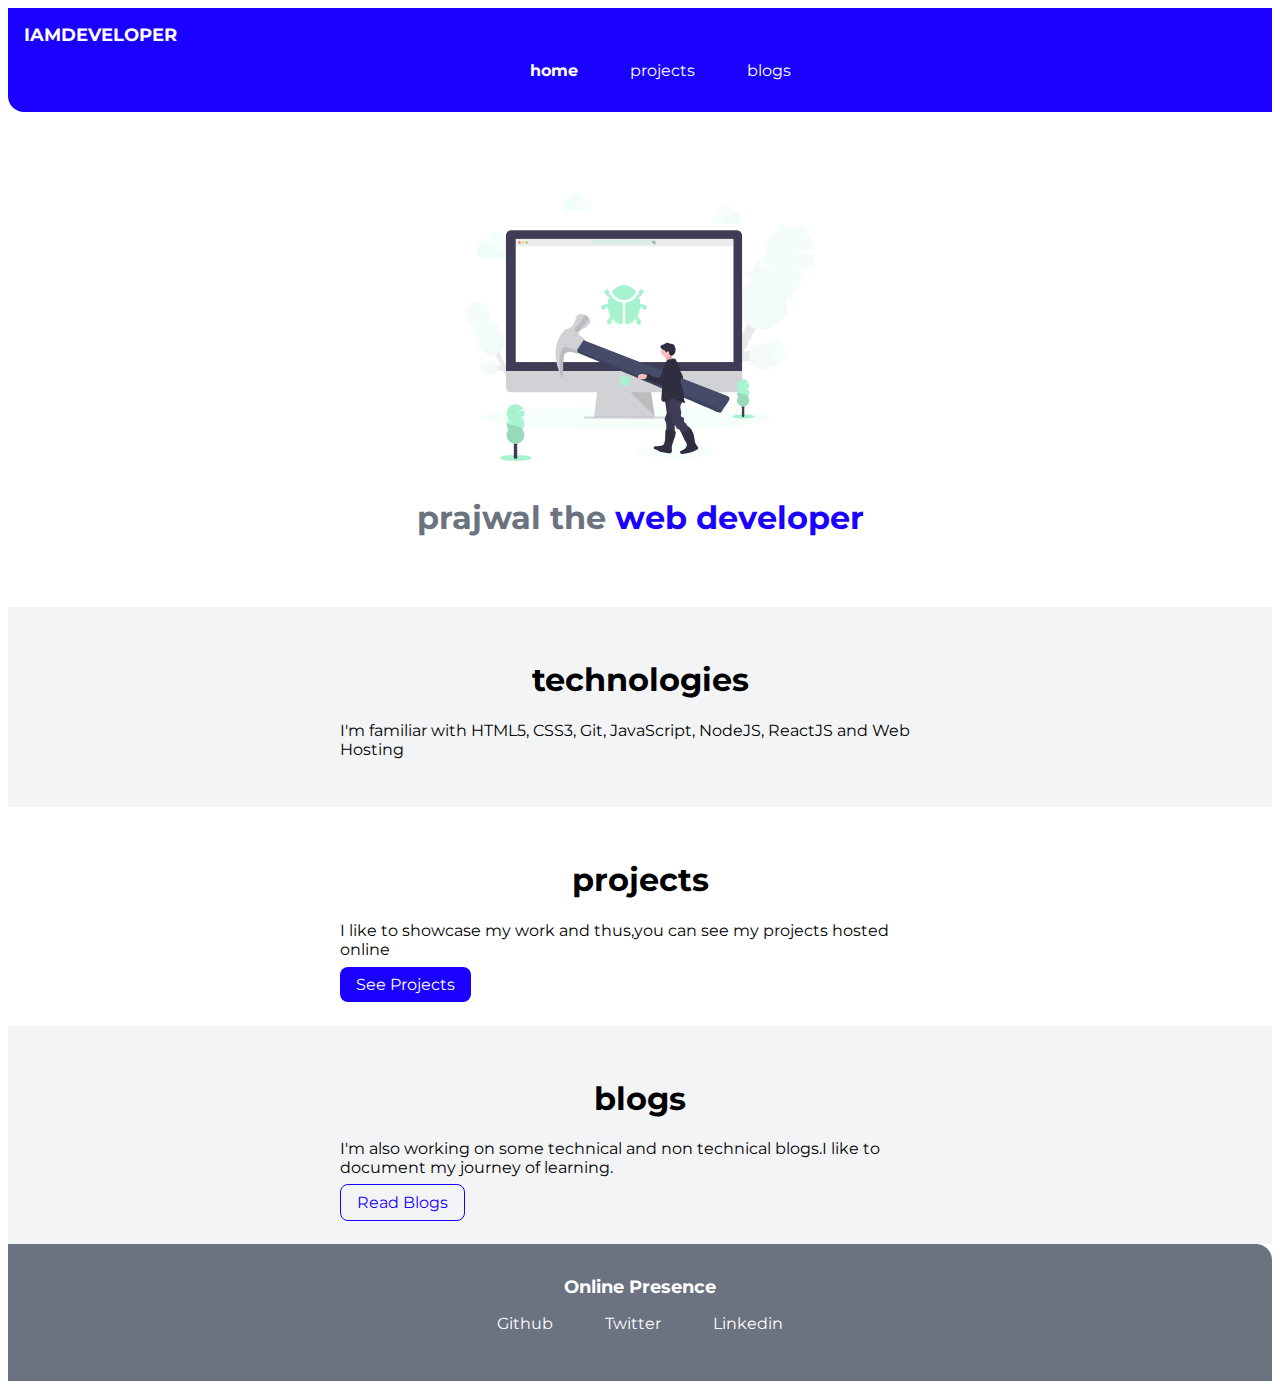
<file: index.html>
<!DOCTYPE html>
<html lang="en">
<head>
    <meta charset="UTF-8">
    <meta http-equiv="X-UA-Compatible" content="IE=edge">
    <meta name="viewport" content="width=device-width, initial-scale=1.0">
    <title>home Prajwal</title>
    <link href="styles.css" rel="stylesheet"/>
</head>
<body>
   
    <nav class="navigation container">
    <div  class="nav-brand">IAMDEVELOPER</div>
    <ul class="list-non-bullet nav-pills">
        <li class="list-item-inline">
            <a class="link link-active" href="index.html" >home</a>
        </li>
        <li class="list-item-inline">
            <a class="link " href="projects.html" >projects</a>
        </li>
        <li class="list-item-inline">
            <a class="link " href ="blogs.html" >blogs</a>
        </li>
    </ul>
</nav>
<header class="hero">
    <img class="hero-img" src="picture/pic.svg"/>
    <h1 class="hero-heading ">prajwal the <span style="color: var(--primary-color);">web developer</span> </h1>
</header>
<section class="section of">
    <div class="container container-center">
       <h1>technologies</h1>
       <p >I'm familiar with HTML5, CSS3, Git, JavaScript,
            NodeJS, ReactJS and Web Hosting</p>
       </div>
   </section>
   <section class="section ">
    <div class="container container-center">
       <h1>projects</h1>
       <p >I like to showcase my work and thus,you can see my projects hosted online</p>
       <a class="link link-primary" href="projects.html" target="_blank">See Projects</a>
    </div>
   </section>
   <section class="section of">
    <div class="container container-center">
       <h1>blogs</h1>
       <p >I'm also working on some technical and non technical blogs.I like to document my
           journey of learning.
       </p>
       <a class="link link-secondary" href="blogs.html" target="_blank">Read Blogs</a>      
       </div>
   </section>
   <footer class="footer">
    <div class="footer-header">Online Presence</div>
    <ul class="social-links list-non-bullet">
        <li class="list-item-inline"><a class="link" href="https://github.com/Praj78" target="_blank">Github</a></li>
        <li class="list-item-inline"><a class="link" href="https://twitter.com/prajwalyeri" target="_blank">Twitter</a> </li>
        <li class="list-item-inline"><a class="link" href="https://www.linkedin.com/in/prajwal-yeri-a4292616b/" target="_blank">Linkedin</a> </li>
    </ul>
</footer>
</body>
</html>
</file>
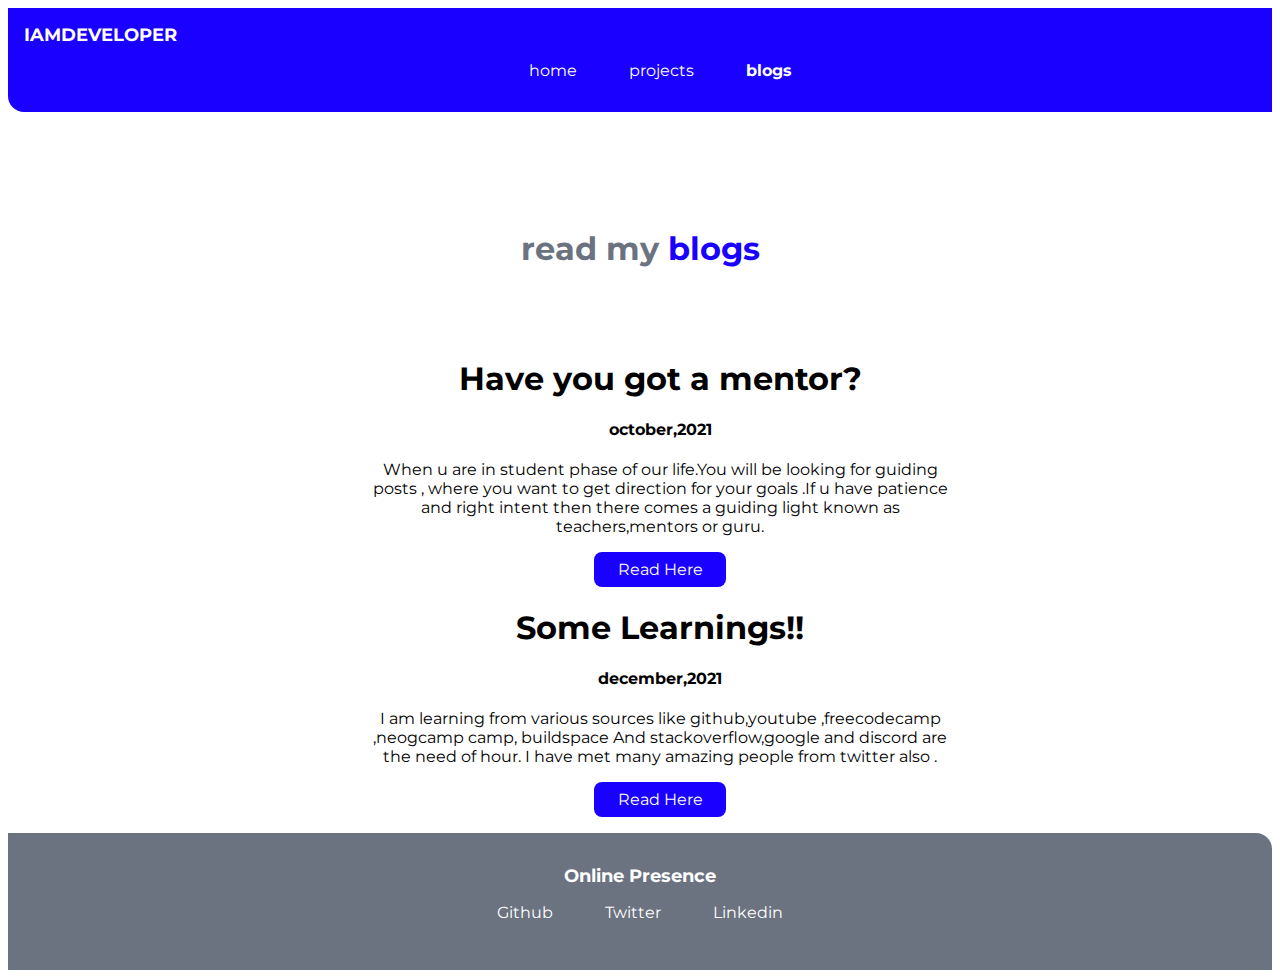
<file: blogs.html>
<!DOCTYPE html>
<html lang="en">
<head>
    <meta charset="UTF-8">
    <meta http-equiv="X-UA-Compatible" content="IE=edge">
    <meta name="viewport" content="width=device-width, initial-scale=1.0">
    <title>blogs | prajwal</title>
    <link href="styles.css" rel="stylesheet"/>

</head>
<body>
    <nav class="navigation container">
        <div  class="nav-brand">IAMDEVELOPER</div>
        <ul class="list-non-bullet nav-pills">
            <li class="list-item-inline">
                <a class="link " href="index.html" >home</a>
            </li>
            <li class="list-item-inline">
                <a class="link " href="projects.html" >projects</a>
            </li>
            <li class="list-item-inline">
                <a class="link link-active" href ="blogs.html" >blogs</a>
            </li>
        </ul>
    </nav>
    <header class="hero">
       
        <h1 class="hero-heading "> read my <span style="color: var(--primary-color);">blogs</span> </h1>
    </header>
    <ul class="list-non-bullet">
        <li>
        <div class="container container-center margin-md">
        
<h1 class="center">Have you got a mentor?</h1>
<h4 class="center">october,2021</h4>
<p class="center"> When u  are in student phase of our life.You will be looking for guiding posts , where you
    want to get direction for your goals .If u have patience and right intent then there comes a
    guiding light known as teachers,mentors or guru. 
</p>

<a  class="link  tcenter link-primary" href="mentor.html" target="_blank">Read Here</a>


</div>
        </li>
        <li>
            <div class="container container-center margin-md">
            
  <h1 class="center">Some Learnings!!</h1>
    <h4 class="center" >december,2021</h4>
    <p class="center"> I am learning from various sources like github,youtube ,freecodecamp ,neogcamp camp,
        buildspace And stackoverflow,google and discord are the need of hour.
        I have met many amazing people from twitter also .
    </p>
    
    <a class="link tcenter link-primary" href="blog2.html" target="_blank">Read Here</a>
   
    
    </div>
            </li>
    </ul>
    <footer class="footer">
        <div class="footer-header">Online Presence</div>
        <ul class="social-links list-non-bullet">
            <li class="list-item-inline"><a class="link" href="https://github.com/Praj78" target="_blank">Github</a></li>
            <li class="list-item-inline"><a class="link" href="https://twitter.com/prajwalyeri" target="_blank">Twitter</a> </li>
            <li class="list-item-inline"><a class="link" href="https://www.linkedin.com/in/prajwal-yeri-a4292616b/" target="_blank">Linkedin</a> </li>
        </ul>
    </footer>
</body>
</html>
</file>
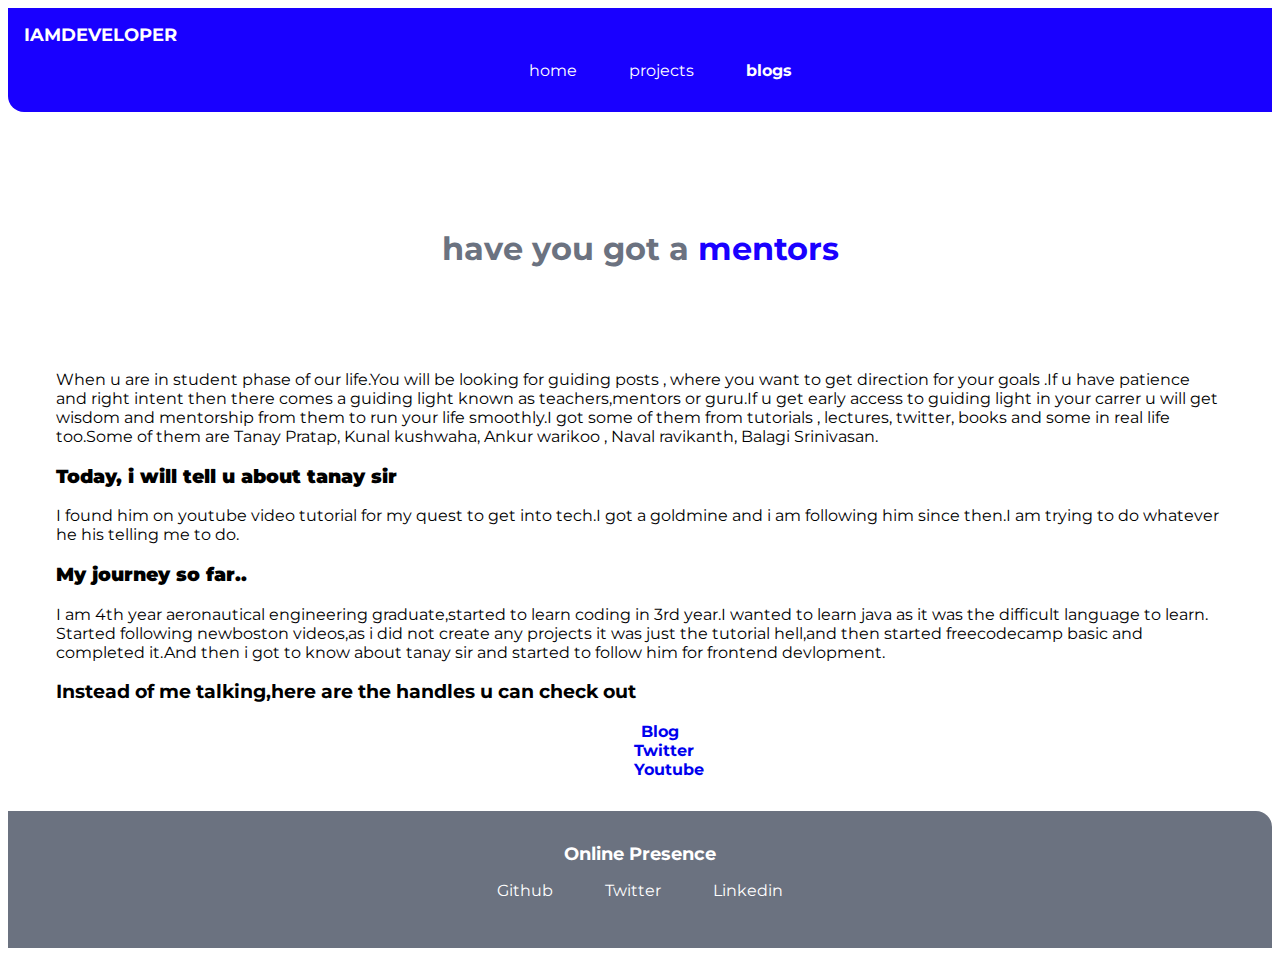
<file: mentor.html>
<!DOCTYPE html>
<html lang="en">
<head>
    <meta charset="UTF-8">
    <meta http-equiv="X-UA-Compatible" content="IE=edge">
    <meta name="viewport" content="width=device-width, initial-scale=1.0">
    <title>Document</title>
    <link href="styles.css" rel="stylesheet"/>
</head>
<body>
    <nav class="navigation container">
        <div  class="nav-brand">IAMDEVELOPER</div>
        <ul class="list-non-bullet nav-pills">
            <li class="list-item-inline">
                <a class="link " href="index.html" >home</a>
            </li>
            <li class="list-item-inline">
                <a class="link " href="projects.html" >projects</a>
            </li>
            <li class="list-item-inline">
                <a class="link link-active" href ="blogs.html" >blogs</a>
            </li>
        </ul>
    </nav>
    <header class="hero">
       
        <h1 class="hero-heading "> have you got a <span style="color: var(--primary-color);">mentors</span> </h1>
    </header>
    <div class="container  margin-md">
        
       
        <p> When u  are in student phase of our life.You will be looking for guiding posts , where you
            want to get direction for your goals .If u have patience and right intent then there comes a
            guiding light known as teachers,mentors or guru.If u get early access to guiding light in your
            carrer u will get wisdom and mentorship from them to run your life smoothly.I got some of 
            them from tutorials , lectures, twitter, books and some in real life too.Some of them are
            Tanay Pratap, Kunal kushwaha, Ankur warikoo , Naval ravikanth, Balagi Srinivasan. 
        </p>
        <h3><strong>Today, i will tell  u about tanay sir</strong></h3>
        <p>I found him on youtube video tutorial for my quest to get into
            tech.I got a goldmine and i am following him since then.I am trying
            to do whatever he his telling me to do.
        </p>
        <h3><strong>My journey so far..</strong></h3>
        <p>
            I am 4th year aeronautical engineering graduate,started to learn coding
            in 3rd year.I wanted to learn java as it was the difficult language to learn.
            Started following newboston videos,as i did not create any projects
            it was just the tutorial hell,and then started freecodecamp basic
            and completed it.And then i got to know about tanay sir and started to 
            follow him for frontend devlopment.
        </p>
        <h3>Instead of me talking,here are the handles u can check out</h3>
        <ul  class="social-links list-non-bullet tcenter">
            <li class="list-item-inline"><a class="link" href="https://tanaypratap.com/" target="_blank"><strong> Blog</strong></a></li>
            <li class="list-item-inline"><a class="link" href="https://twitter.com/tanaypratap" target="_blank"><strong>Twitter</strong></a> </li>
            <li class="list-item-inline"><a class="link" href="https://www.youtube.com/c/TanayPratap" target="_blank"><strong>Youtube</strong></a> </li>
        </ul>
        </div>
        <footer class="footer">
            <div class="footer-header">Online Presence</div>
            <ul class="social-links list-non-bullet">
                <li class="list-item-inline"><a class="link" href="https://github.com/Praj78" target="_blank">Github</a></li>
                <li class="list-item-inline"><a class="link" href="https://twitter.com/prajwalyeri" target="_blank">Twitter</a> </li>
                <li class="list-item-inline"><a class="link" href="https://www.linkedin.com/in/prajwal-yeri-a4292616b/" target="_blank">Linkedin</a> </li>
            </ul>
        </footer>
</body>
</html>
</file>
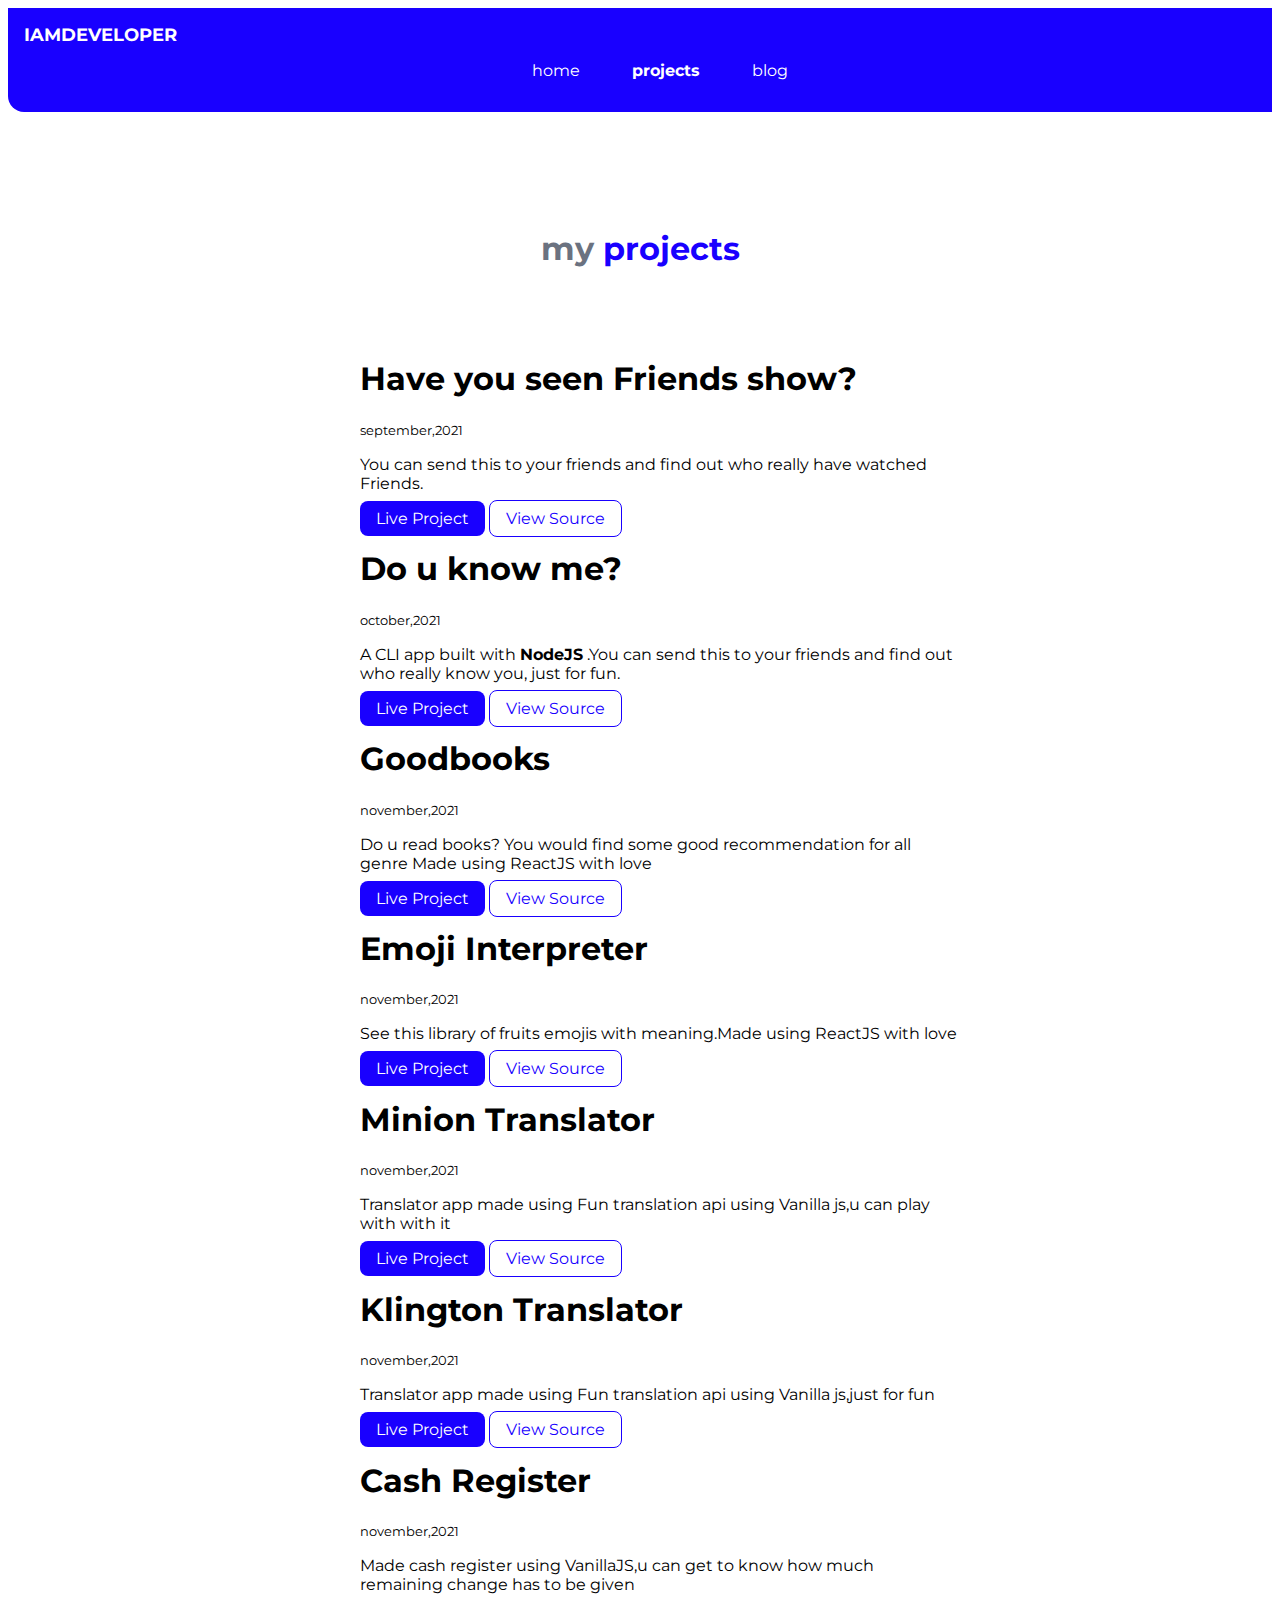
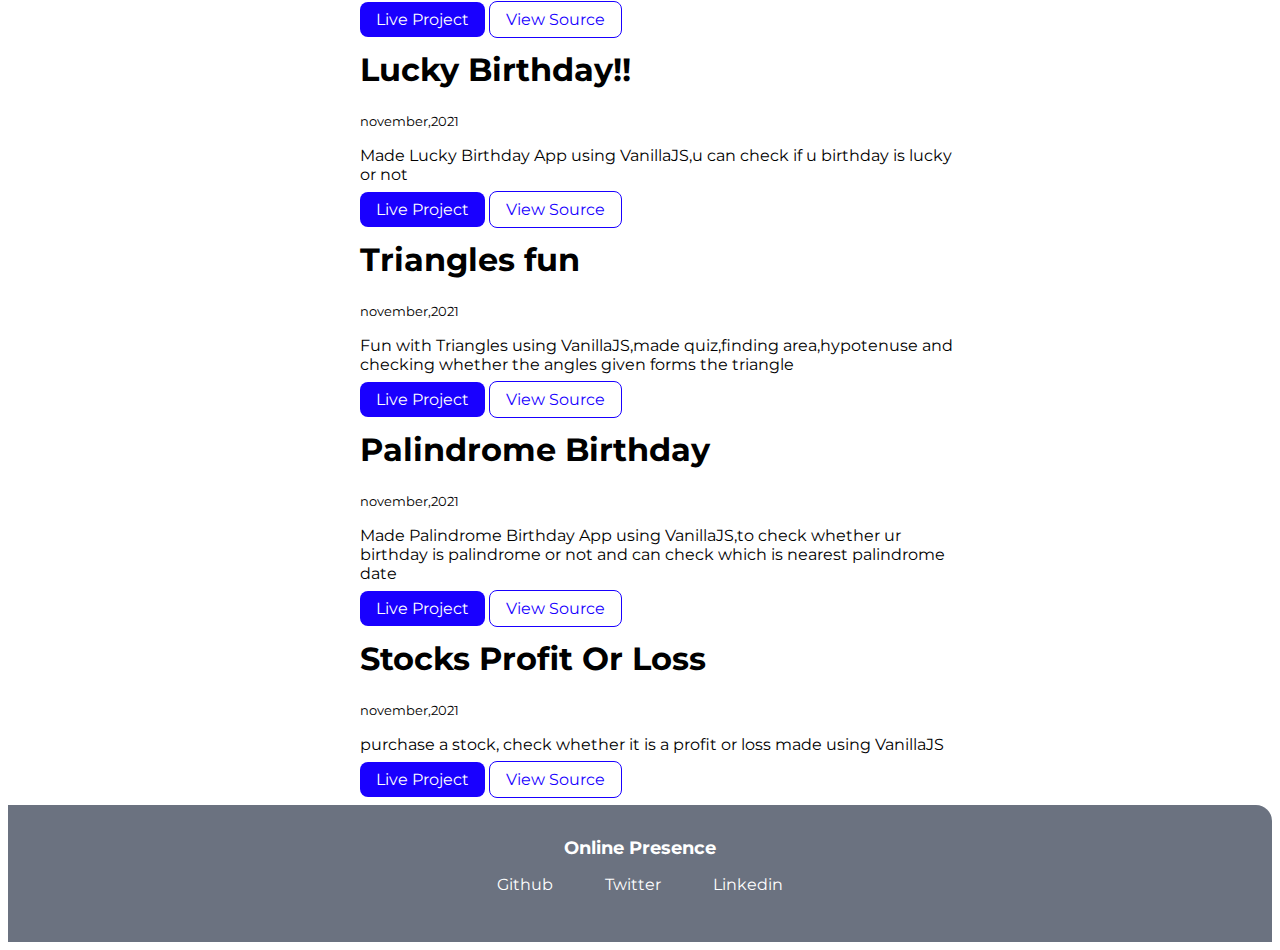
<file: projects.html>
<!DOCTYPE html>
<html lang="en">
<head>
    <meta charset="UTF-8">
    <meta http-equiv="X-UA-Compatible" content="IE=edge">
    <meta name="viewport" content="width=device-width, initial-scale=1.0">
    <title>projects | prajwal </title>
    <link href="styles.css" rel="stylesheet"/>
</head>
<body>
    <nav class="navigation container">
        <div  class="nav-brand">IAMDEVELOPER</div>
        <ul class="list-non-bullet nav-pills">
            <li class="list-item-inline">
                <a class="link " href="index.html" >home</a>
            </li>
            <li class="list-item-inline">
                <a class="link link-active " href="projects.html" >projects</a>
            </li>
            <li class="list-item-inline">
                <a class="link " href ="blogs.html" >blog</a>
            </li>
        </ul>
    </nav>
    <header class="hero">
        <h1 class="hero-heading ">my <span style="color: var(--primary-color);">projects</span> </h1>
    </header>
  
    <ul class="list-non-bullet">
        <li>
        <div class="container container-center margin-md">
        
<h1>Have you seen  Friends show?</h1>
<small>september,2021</small>
<p> You can send this to your friends and find out 
    who really have watched Friends.
</p>

<a class="link link-primary" href="https://replit.com/@pra56/QuizFriends?embed=1&output=1" target="_blank">Live Project</a>
<a class="link link-secondary" href="https://github.com/Praj78/quiz-friends" target="_blank">View Source</a>

</div>
        </li>
        <li>
            <div class="container container-center margin-md">
            
    <h1>Do u know me?</h1>
    <small>october,2021</small>
    <p> A CLI app built with <strong>NodeJS</strong> .You can send this to your friends and find out 
        who really know you, just for fun.
    </p>
    
    <a class="link link-primary" href="https://replit.com/@pra56/end-game?embed=1&output=1" target="_blank">Live Project</a>
    <a class="link link-secondary" href="https://github.com/Praj78/about-me" target="_blank">View Source</a>
    
    </div>
            </li>
            <li>
                <div class="container container-center margin-md">
                
        <h1>Goodbooks</h1>
        <small>november,2021</small>
        <p> Do u read books? You would find some good recommendation for all genre
            Made using ReactJS with love
        </p>
        
        <a class="link link-primary" href="https://ckxxh.csb.app/" target="_blank">Live Project</a>
        <a class="link link-secondary" href="https://github.com/Praj78/book-recommendation" target="_blank">View Source</a>
        
        </div>
                </li>
                <li>
                    <div class="container container-center margin-md">
                    
            <h1>Emoji Interpreter</h1>
            <small>november,2021</small>
            <p> See this library of fruits emojis with meaning.Made using ReactJS with love
            </p>
            
            <a class="link link-primary" href="https://q64jd.csb.app/" target="_blank">Live Project</a>
            <a class="link link-secondary" href="https://github.com/Praj78/fruits" target="_blank">View Source</a>
            
            </div>
                    </li>
                    <li>
                        <div class="container container-center margin-md">
                        
                <h1>Minion Translator</h1>
                <small>november,2021</small>
                <p> Translator app made using Fun translation api using 
                    Vanilla js,u can play with with it
                </p>
                
                <a class="link link-primary" href="https://quirky-curie-262e1a.netlify.app/" target="_blank">Live Project</a>
                <a class="link link-secondary" href="https://github.com/Praj78/minion-app" target="_blank">View Source</a>
                
                </div>
                        </li>
                        <li>
                            <div class="container container-center margin-md">
                            
                    <h1>Klington Translator</h1>
                    <small>november,2021</small>
                    <p> Translator app made using Fun translation api using 
                        Vanilla js,just for fun 
                    </p>
                    
                    <a class="link link-primary" href="https://inspiring-varahamihira-0154b9.netlify.app" target="_blank">Live Project</a>
                    <a class="link link-secondary" href="https://github.com/Praj78/klington" target="_blank">View Source</a>
                    
                    </div>
                            </li>
                            <li>
                                <div class="container container-center margin-md">
                                
                        <h1>Cash Register</h1>
                        <small>november,2021</small>
                        <p> Made cash register using VanillaJS,u can get to know how much remaining 
                            change has to be given
                        </p>
                        
                        <a class="link link-primary" href="https://nervous-goodall-0cb987.netlify.app" target="_blank">Live Project</a>
                        <a class="link link-secondary" href="https://github.com/Praj78/cash-register" target="_blank">View Source</a>
                        
                        </div>
                                </li> 
                                <li>
                                    <div class="container container-center margin-md">
                                    
                            <h1>Lucky Birthday!!</h1>
                            <small>november,2021</small>
                            <p> Made Lucky Birthday App using VanillaJS,u can check if 
                                u birthday is lucky or not
                            </p>
                            
                            <a class="link link-primary" href="https://heuristic-poitras-830ba6.netlify.app" target="_blank">Live Project</a>
                            <a class="link link-secondary" href="https://github.com/Praj78/lucky-birthday-" target="_blank">View Source</a>
                            
                            </div>
                                    </li> 
                                    <li>
                                        <div class="container container-center margin-md">
                                        
                                <h1>Triangles fun</h1>
                                <small>november,2021</small>
                                <p> Fun with Triangles using VanillaJS,made quiz,finding area,hypotenuse and 
                                    checking whether the angles given forms the triangle
                                </p>
                                
                                <a class="link link-primary" href="https://romantic-hoover-097331.netlify.app" target="_blank">Live Project</a>
                                <a class="link link-secondary" href="https://github.com/Praj78/triangles" target="_blank">View Source</a>
                                
                                </div>
                                        </li>   
                                        <li>
                                            <div class="container container-center margin-md">
                                            
                                    <h1>Palindrome Birthday</h1>
                                    <small>november,2021</small>
                                    <p> Made Palindrome Birthday App using VanillaJS,to check whether ur 
                                        birthday is palindrome or not and can check which is nearest
                                        palindrome date
                                    </p>
                                    
                                    <a class="link link-primary" href="https://priceless-hopper-2296a1.netlify.app" target="_blank">Live Project</a>
                                    <a class="link link-secondary" href="https://github.com/Praj78/new-palindrome" target="_blank">View Source</a>
                                    
                                    </div>
                                            </li>  
                                            <li>
                                                <div class="container container-center margin-md">
                                                
                                        <h1>Stocks Profit Or Loss</h1>
                                        <small>november,2021</small>
                                        <p> purchase a stock, check whether it is a profit or loss made  using
                                            VanillaJS
                                        </p>
                                        
                                        <a class="link link-primary" href="https://upbeat-lewin-1a73b1.netlify.app" target="_blank">Live Project</a>
                                        <a class="link link-secondary" href="https://github.com/Praj78/stocks" target="_blank">View Source</a>
                                        
                                        </div>
                                                </li>                                                         
    </ul>
    <footer class="footer">
        <div class="footer-header">Online Presence</div>
        <ul class="social-links list-non-bullet">
            <li class="list-item-inline"><a class="link" href="https://github.com/Praj78" target="_blank">Github</a></li>
            <li class="list-item-inline"><a class="link" href="https://twitter.com/prajwalyeri" target="_blank">Twitter</a> </li>
            <li class="list-item-inline"><a class="link" href="https://www.linkedin.com/in/prajwal-yeri-a4292616b/" target="_blank">Linkedin</a> </li>
        </ul>
    </footer>
</body>
</html>
</file>
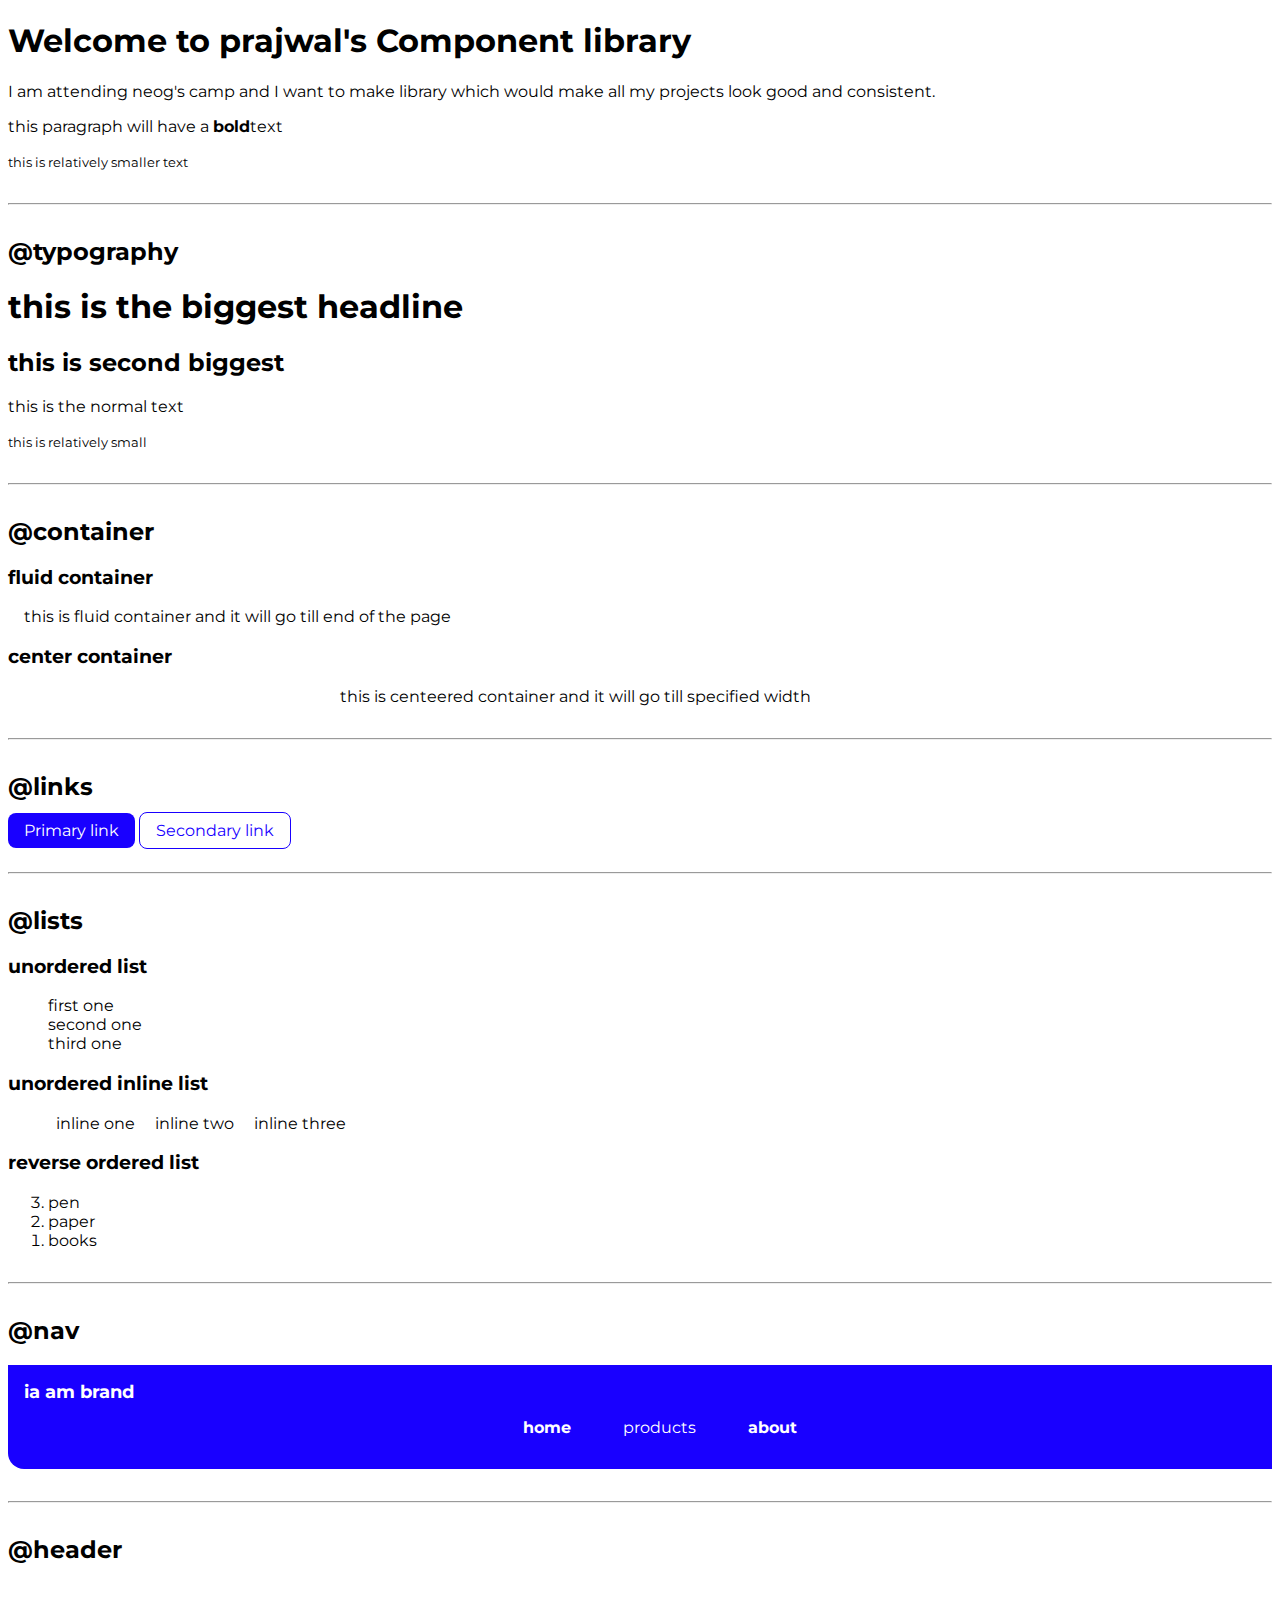
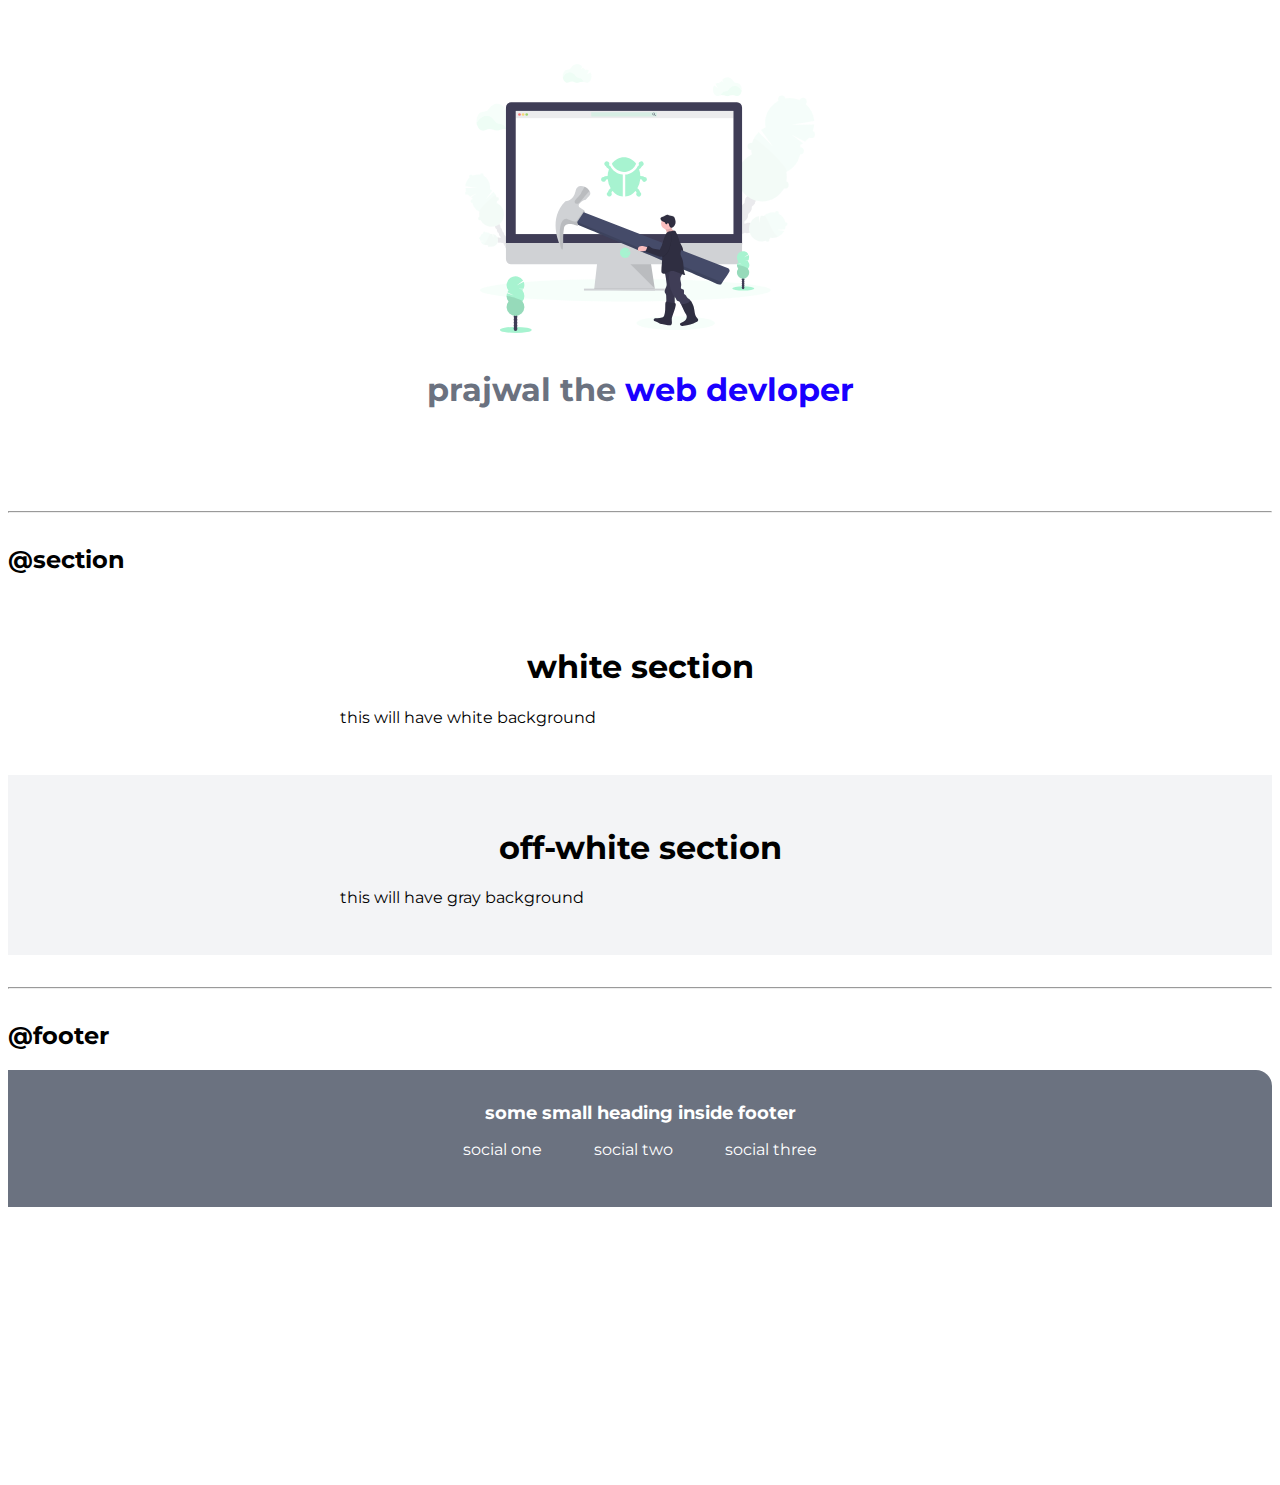
<file: lib/component.html>
<!DOCTYPE html>
<html lang="en">
<head>
    <meta charset="UTF-8">
    <meta http-equiv="X-UA-Compatible" content="IE=edge">
    <meta name="viewport" content="width=device-width, initial-scale=1.0">
    <title>Component Library</title>
    <!--css style 1st type 
        <style>
        body{
            color:red;
        }
    </style> -->
    <!-- third way of doing CSS:external link -->
    <link href = "/styles.css" rel ="stylesheet"/>
</head>
<body>
    <h1 >Welcome to prajwal's Component library</h1>
    <!-- in h1, style="color:red" 2nd type -->
    <p >I am attending neog's camp and I want to make library which would make all my projects look good and consistent.</p>
    <p>this paragraph will have a <strong>bold</strong>text</p>
    <small>this is relatively smaller text</small>
    <hr>
    <h2>@typography</h2>
    <h1>this is the biggest headline</h1>
    <h2>this is second biggest</h2>
<p  >this is the normal text</p>
<small>this is relatively small</small>
<hr>
    <h2>@container</h2>
    <h3>fluid container</h3>
    <div class="container " >this is fluid container and it will go till end of the page</div>
    
    <h3>center container</h3>
    <div class="container container-center">this is centeered container and it will go till specified width</div>
    <hr>
    <h2>@links</h2>
    <a class="link link-primary" href="/">Primary link</a>
    <a class="link link-secondary" href="/">Secondary link</a>
    <hr>
   <h2>@lists</h2>
   <h3>unordered list</h3>
   <ul class="list-non-bullet">
       <li>first one</li>
       <li>second one</li>
       <li>third one</li>
    </ul>
    <h3>unordered inline list</h3>
    <ul class=" list-non-bullet">
        <li class="list-item-inline">inline one</li>
        <li class="list-item-inline">inline two</li>
        <li class="list-item-inline">inline three</li>
    </ul>
    <h3>reverse ordered list</h3>
    <ol reversed>
        <li >pen</li>
        <li >paper</li>
       
        <li > books</li>
    </ol>
    <hr>
    <h2>@nav</h2>
    <nav class="navigation container">
    <div  class="nav-brand">ia am brand</div>
    <ul class="list-non-bullet nav-pills">
        <li class="list-item-inline">
            <a class="link link-active" href="/">home</a>
        </li>
        <li class="list-item-inline">
            <a class="link " href="/">products</a>
        </li>
        <li class="list-item-inline">
            <a class="link link-active" href ="/">about</a>
        </li>
    </ul>
</nav>
<hr>
<h2>@header</h2>
<header class="hero">
    <img class="hero-img" src="/picture/pic.svg"/>
    <h1 class="hero-heading ">prajwal the <span style="color: var(--primary-color);">web devloper</span> </h1>
</header>
    <hr>
    <h2>@section</h2>
    <section class="section">
        <div class="container container-center">
        <h1>white section</h1>
        <p >this will have white background</p>
    </div>
        </section>
        <section class="section of">
     <div class="container container-center">
        <h1>off-white section</h1>
        <p >this will have gray background</p>
        </div>
    </section>
    <hr>
    <h2>@footer</h2>
    <footer class="footer">
        <div class="footer-header">some small heading inside footer</div>
        <ul class="social-links list-non-bullet">
            <li class="list-item-inline"><a class="link" href="/">social one</a></li>
            <li class="list-item-inline"><a class="link" href="/">social two</a> </li>
            <li class="list-item-inline"><a class="link" href="/">social three</a> </li>
        </ul>
    </footer>
<div  style="height:30vh"></div>

</body>
</html>
</file>
<file: styles.css>
@import url('https://fonts.googleapis.com/css2?family=Montserrat&display=swap');

:root{
    --primary-color:rgb(25, 0, 255);
    --grey-color:#6B7280;
    --of-white:#F3F4F6;
}

body{
    font-family: 'Montserrat', sans-serif;  
    display: 0px;
}
hr{
    margin:2rem 0rem;
}
/* spaces */
.margin-md{
    margin:2rem;
}
/* container */
.container{
    padding-left:1rem;
    padding-right:1rem;
}
.container-center{
    max-width:600px;
    margin:auto;
}
.container .inbtn{
    text-align: center;
}
/* link */
.link{
    text-decoration: none;
    padding:0.5rem 1rem;
}
.link-primary{
background-color:var(--primary-color);
border-radius:0.5rem;
color:white;
}
.link-secondary{
    color:var(--primary-color);
    border-radius:0.5rem;
    border:1px solid var(--primary-color);
}
.list-non-bullet{
    list-style:none;
}
.list-item-inline{
display:inline;
padding:0rem 0.5rem;

}
/* navigation */
.navigation{
    background-color:var(--primary-color);
    color:white;
    padding:1rem;
   border-bottom-left-radius: 1rem;
}
.navigation .nav-brand{
    font-weight: bold;
    font-size: 1.1rem;
}
.navigation .link{
    color:white;
}
.navigation .nav-pills{
    text-align: center;
}
.navigation .link-active{
    font-weight: bold;
}
/* header */
.hero{
padding: 2rem;
padding-top: 5rem;
}
.hero .hero-img{
max-width: 350px;
display: block;
margin: auto;
}
.hero .hero-heading{
    padding:1rem;
    color:var(--grey-color);
    text-align: center;

}
/* section */
.section{
    padding: 2rem;
}
.section h1{
    text-align: center;
   
}
.of{
    background-color: var(--of-white);
}
/* footer */
.footer{
    background-color: var(--grey-color);
    padding: 2rem 1rem;
    text-align: center;
    color:white;
    border-top-right-radius: 1rem;
   
}
.footer .footer-header{
    font-weight: bold;
    font-size: large;
}
.footer .link{
    color:white;
}
.footer ul{
    text-align: center;
    padding-inline-start: 0px;
}
.tcenter{
    text-align: center;
    max-width: 100px;
    display: block;
    margin: auto;
}
.center{
    text-align: center;
}
</file>
